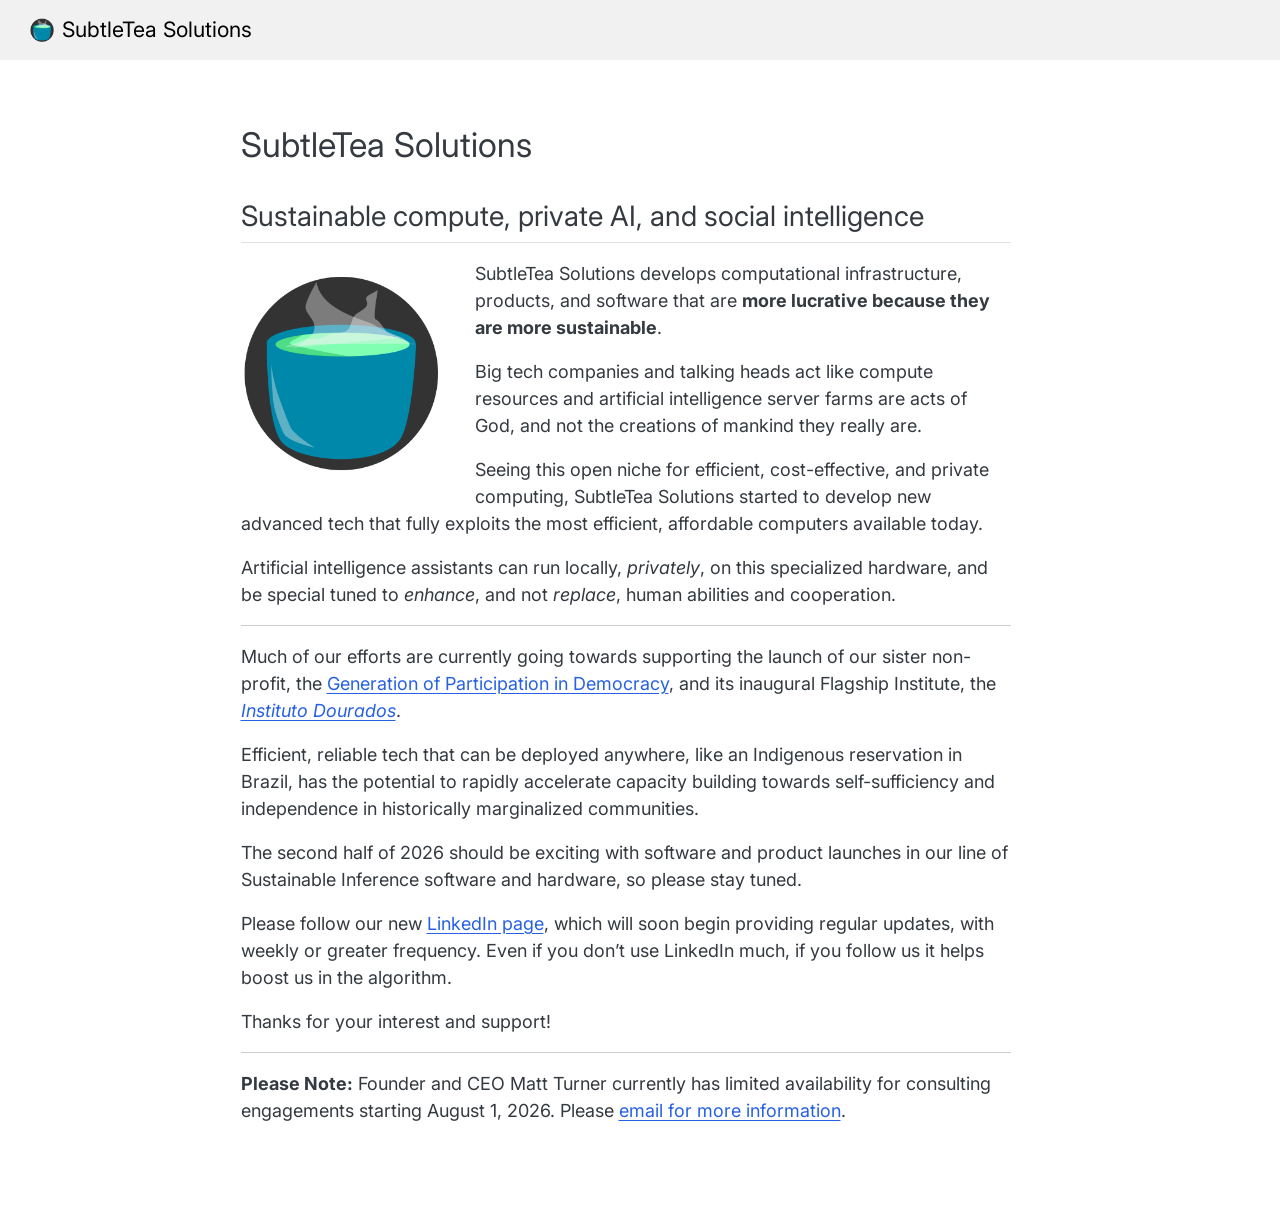
<file: index.html>
<!DOCTYPE html>
<html xmlns="http://www.w3.org/1999/xhtml" lang="en" xml:lang="en"><head>

<meta charset="utf-8">
<meta name="generator" content="quarto-1.9.36">

<meta name="viewport" content="width=device-width, initial-scale=1.0, user-scalable=yes">


<title>SubtleTea Solutions</title>
<style>
/* Default styles provided by pandoc.
** See https://pandoc.org/MANUAL.html#variables-for-html for config info.
*/
code{white-space: pre-wrap;}
span.smallcaps{font-variant: small-caps;}
div.columns{display: flex; gap: min(4vw, 1.5em);}
div.column{flex: auto; overflow-x: auto;}
div.hanging-indent{margin-left: 1.5em; text-indent: -1.5em;}
ul.task-list{list-style: none;}
ul.task-list li input[type="checkbox"] {
  width: 0.8em;
  margin: 0 0.8em 0.2em -1em; /* quarto-specific, see https://github.com/quarto-dev/quarto-cli/issues/4556 */ 
  vertical-align: middle;
}
</style>


<script src="site_libs/quarto-nav/quarto-nav.js"></script>
<script src="site_libs/quarto-nav/headroom.min.js"></script>
<link href="./favicon.png" rel="icon" type="image/png">
<script src="site_libs/clipboard/clipboard.min.js"></script>
<script src="site_libs/quarto-html/quarto.js" type="module"></script>
<script src="site_libs/quarto-html/tabsets/tabsets.js" type="module"></script>
<script src="site_libs/quarto-html/popper.min.js"></script>
<script src="site_libs/quarto-html/tippy.umd.min.js"></script>
<script src="site_libs/quarto-html/anchor.min.js"></script>
<link href="site_libs/quarto-html/tippy.css" rel="stylesheet">
<link href="site_libs/quarto-html/quarto-syntax-highlighting-845c23b38eaddc0f92fda52bfe77a8c8.css" rel="stylesheet" id="quarto-text-highlighting-styles">
<script src="site_libs/bootstrap/bootstrap.min.js"></script>
<link href="site_libs/bootstrap/bootstrap-icons.css" rel="stylesheet">
<link href="site_libs/bootstrap/bootstrap-44805e381d83f4076c6f70c2b698032b.min.css" rel="stylesheet" append-hash="true" id="quarto-bootstrap" data-mode="light">
<script id="quarto-search-options" type="application/json">{
  "language": {
    "search-no-results-text": "No results",
    "search-matching-documents-text": "matching documents",
    "search-copy-link-title": "Copy link to search",
    "search-hide-matches-text": "Hide additional matches",
    "search-more-match-text": "more match in this document",
    "search-more-matches-text": "more matches in this document",
    "search-clear-button-title": "Clear",
    "search-text-placeholder": "",
    "search-detached-cancel-button-title": "Cancel",
    "search-submit-button-title": "Submit",
    "search-label": "Search"
  }
}</script>


<meta property="og:title" content="SubtleTea Solutions">
<meta property="og:image" content="https://subtleteasolutions.com/images/circle-logo-teacup-nowordmark.png">
<meta property="og:site_name" content="SubtleTea Solutions">
<meta property="og:image:height" content="336">
<meta property="og:image:width" content="336">
<meta name="twitter:title" content="SubtleTea Solutions">
<meta name="twitter:image" content="https://subtleteasolutions.com/images/circle-logo-teacup-nowordmark.png">
<meta name="twitter:card" content="summary_large_image">
<meta name="twitter:image-height" content="336">
<meta name="twitter:image-width" content="336">
</head>

<body class="nav-fixed fullcontent quarto-light">

<div id="quarto-search-results"></div>
  <header id="quarto-header" class="headroom fixed-top">
    <nav class="navbar navbar-expand-lg " data-bs-theme="dark">
      <div class="navbar-container container-fluid">
      <div class="navbar-brand-container mx-auto">
    <a href="./index.html" class="navbar-brand navbar-brand-logo">
    <img src="./images/circle-logo-teacup-nowordmark.png" alt="" class="navbar-logo light-content">
    <img src="./images/circle-logo-teacup-nowordmark.png" alt="" class="navbar-logo dark-content">
    </a>
    <a class="navbar-brand" href="./index.html">
    <span class="navbar-title">SubtleTea Solutions</span>
    </a>
  </div>
        <div class="quarto-navbar-tools tools-end">
</div>
      </div> <!-- /container-fluid -->
    </nav>
</header>
<!-- content -->
<div id="quarto-content" class="quarto-container page-columns page-rows-contents page-layout-article page-navbar">
<!-- sidebar -->
<!-- margin-sidebar -->
    
<!-- main -->
<main class="content" id="quarto-document-content"><header id="title-block-header" class="quarto-title-block"></header>




<section id="subtletea-solutions" class="level1">
<h1>SubtleTea Solutions</h1>
<section id="subtitle" class="level2">
<h2 class="anchored" data-anchor-id="subtitle">Sustainable compute, private AI, and social intelligence</h2>
<div id="hero-photo">
<p><img src="images/circle-logo-teacup-nowordmark.png"></p>
</div>
<p>SubtleTea Solutions develops computational infrastructure, products, and software that are <strong>more lucrative because they are more sustainable</strong>.</p>
<p>Big tech companies and talking heads act like compute resources and artificial intelligence server farms are acts of God, and not the creations of mankind they really are.</p>
<p>Seeing this open niche for efficient, cost-effective, and private computing, SubtleTea Solutions started to develop new advanced tech that fully exploits the most efficient, affordable computers available today.</p>
<p>Artificial intelligence assistants can run locally, <em>privately</em>, on this specialized hardware, and be special tuned to <em>enhance</em>, and not <em>replace</em>, human abilities and cooperation.</p>
<hr>
<p>Much of our efforts are currently going towards supporting the launch of our sister non-profit, the <a href="https://gpdamericas.org">Generation of Participation in Democracy</a>, and its inaugural Flagship Institute, the <a href="https://institutodourados.org"><em>Instituto Dourados</em></a>.</p>
<p>Efficient, reliable tech that can be deployed anywhere, like an Indigenous reservation in Brazil, has the potential to rapidly accelerate capacity building towards self-sufficiency and independence in historically marginalized communities.</p>
<p>The second half of 2026 should be exciting with software and product launches in our line of Sustainable Inference software and hardware, so please stay tuned.</p>
<p>Please follow our new <a href="https://linkedin.com/company/subtletea-solutions">LinkedIn page</a>, which will soon begin providing regular updates, with weekly or greater frequency. Even if you don’t use LinkedIn much, if you follow us it helps boost us in the algorithm.</p>
<p>Thanks for your interest and support!</p>
<hr>
<p><strong>Please Note:</strong> Founder and CEO Matt Turner currently has limited availability for consulting engagements starting August 1, 2026. Please <a href="mailto:matt@mat.phd">email for more information</a>.</p>


</section>
</section>

</main> <!-- /main -->
<script id="quarto-html-after-body" type="application/javascript">
  window.document.addEventListener("DOMContentLoaded", function (event) {
    const icon = "";
    const anchorJS = new window.AnchorJS();
    anchorJS.options = {
      placement: 'right',
      icon: icon
    };
    anchorJS.add('.anchored');
    const isCodeAnnotation = (el) => {
      for (const clz of el.classList) {
        if (clz.startsWith('code-annotation-')) {                     
          return true;
        }
      }
      return false;
    }
    const onCopySuccess = function(e) {
      // button target
      const button = e.trigger;
      // don't keep focus
      button.blur();
      // flash "checked"
      button.classList.add('code-copy-button-checked');
      var currentTitle = button.getAttribute("title");
      button.setAttribute("title", "Copied!");
      let tooltip;
      if (window.bootstrap) {
        button.setAttribute("data-bs-toggle", "tooltip");
        button.setAttribute("data-bs-placement", "left");
        button.setAttribute("data-bs-title", "Copied!");
        tooltip = new bootstrap.Tooltip(button, 
          { trigger: "manual", 
            customClass: "code-copy-button-tooltip",
            offset: [0, -8]});
        tooltip.show();    
      }
      setTimeout(function() {
        if (tooltip) {
          tooltip.hide();
          button.removeAttribute("data-bs-title");
          button.removeAttribute("data-bs-toggle");
          button.removeAttribute("data-bs-placement");
        }
        button.setAttribute("title", currentTitle);
        button.classList.remove('code-copy-button-checked');
      }, 1000);
      // clear code selection
      e.clearSelection();
    }
    const getTextToCopy = function(trigger) {
      const outerScaffold = trigger.parentElement.cloneNode(true);
      const codeEl = outerScaffold.querySelector('code');
      for (const childEl of codeEl.children) {
        if (isCodeAnnotation(childEl)) {
          childEl.remove();
        }
      }
      return codeEl.innerText;
    }
    const clipboard = new window.ClipboardJS('.code-copy-button:not([data-in-quarto-modal])', {
      text: getTextToCopy
    });
    clipboard.on('success', onCopySuccess);
    if (window.document.getElementById('quarto-embedded-source-code-modal')) {
      const clipboardModal = new window.ClipboardJS('.code-copy-button[data-in-quarto-modal]', {
        text: getTextToCopy,
        container: window.document.getElementById('quarto-embedded-source-code-modal')
      });
      clipboardModal.on('success', onCopySuccess);
    }
      var localhostRegex = new RegExp(/^(?:http|https):\/\/localhost\:?[0-9]*\//);
      var mailtoRegex = new RegExp(/^mailto:/);
        var filterRegex = new RegExp("https:\/\/subtleteasolutions\.com");
      var isInternal = (href) => {
          return filterRegex.test(href) || localhostRegex.test(href) || mailtoRegex.test(href);
      }
      // Inspect non-navigation links and adorn them if external
     var links = window.document.querySelectorAll('a[href]:not(.nav-link):not(.navbar-brand):not(.toc-action):not(.sidebar-link):not(.sidebar-item-toggle):not(.pagination-link):not(.no-external):not([aria-hidden]):not(.dropdown-item):not(.quarto-navigation-tool):not(.about-link)');
      for (var i=0; i<links.length; i++) {
        const link = links[i];
        if (!isInternal(link.href)) {
          // undo the damage that might have been done by quarto-nav.js in the case of
          // links that we want to consider external
          if (link.dataset.originalHref !== undefined) {
            link.href = link.dataset.originalHref;
          }
        }
      }
    function tippyHover(el, contentFn, onTriggerFn, onUntriggerFn) {
      const config = {
        allowHTML: true,
        maxWidth: 500,
        delay: 100,
        arrow: false,
        appendTo: function(el) {
            return el.parentElement;
        },
        interactive: true,
        interactiveBorder: 10,
        theme: 'quarto',
        placement: 'bottom-start',
      };
      if (contentFn) {
        config.content = contentFn;
      }
      if (onTriggerFn) {
        config.onTrigger = onTriggerFn;
      }
      if (onUntriggerFn) {
        config.onUntrigger = onUntriggerFn;
      }
      window.tippy(el, config); 
    }
    const noterefs = window.document.querySelectorAll('a[role="doc-noteref"]');
    for (var i=0; i<noterefs.length; i++) {
      const ref = noterefs[i];
      tippyHover(ref, function() {
        // use id or data attribute instead here
        let href = ref.getAttribute('data-footnote-href') || ref.getAttribute('href');
        try { href = new URL(href).hash; } catch {}
        const id = href.replace(/^#\/?/, "");
        const note = window.document.getElementById(id);
        if (note) {
          return note.innerHTML;
        } else {
          return "";
        }
      });
    }
    const xrefs = window.document.querySelectorAll('a.quarto-xref');
    const processXRef = (id, note) => {
      // Strip column container classes
      const stripColumnClz = (el) => {
        el.classList.remove("page-full", "page-columns");
        if (el.children) {
          for (const child of el.children) {
            stripColumnClz(child);
          }
        }
      }
      stripColumnClz(note)
      if (id === null || id.startsWith('sec-')) {
        // Special case sections, only their first couple elements
        const container = document.createElement("div");
        if (note.children && note.children.length > 2) {
          container.appendChild(note.children[0].cloneNode(true));
          for (let i = 1; i < note.children.length; i++) {
            const child = note.children[i];
            if (child.tagName === "P" && child.innerText === "") {
              continue;
            } else {
              container.appendChild(child.cloneNode(true));
              break;
            }
          }
          if (window.Quarto?.typesetMath) {
            window.Quarto.typesetMath(container);
          }
          return container.innerHTML
        } else {
          if (window.Quarto?.typesetMath) {
            window.Quarto.typesetMath(note);
          }
          return note.innerHTML;
        }
      } else {
        // Remove any anchor links if they are present
        const anchorLink = note.querySelector('a.anchorjs-link');
        if (anchorLink) {
          anchorLink.remove();
        }
        if (window.Quarto?.typesetMath) {
          window.Quarto.typesetMath(note);
        }
        if (note.classList.contains("callout")) {
          return note.outerHTML;
        } else {
          return note.innerHTML;
        }
      }
    }
    for (var i=0; i<xrefs.length; i++) {
      const xref = xrefs[i];
      tippyHover(xref, undefined, function(instance) {
        instance.disable();
        let url = xref.getAttribute('href');
        let hash = undefined; 
        if (url.startsWith('#')) {
          hash = url;
        } else {
          try { hash = new URL(url).hash; } catch {}
        }
        if (hash) {
          const id = hash.replace(/^#\/?/, "");
          const note = window.document.getElementById(id);
          if (note !== null) {
            try {
              const html = processXRef(id, note.cloneNode(true));
              instance.setContent(html);
            } finally {
              instance.enable();
              instance.show();
            }
          } else {
            // See if we can fetch this
            fetch(url.split('#')[0])
            .then(res => res.text())
            .then(html => {
              const parser = new DOMParser();
              const htmlDoc = parser.parseFromString(html, "text/html");
              const note = htmlDoc.getElementById(id);
              if (note !== null) {
                const html = processXRef(id, note);
                instance.setContent(html);
              } 
            }).finally(() => {
              instance.enable();
              instance.show();
            });
          }
        } else {
          // See if we can fetch a full url (with no hash to target)
          // This is a special case and we should probably do some content thinning / targeting
          fetch(url)
          .then(res => res.text())
          .then(html => {
            const parser = new DOMParser();
            const htmlDoc = parser.parseFromString(html, "text/html");
            const note = htmlDoc.querySelector('main.content');
            if (note !== null) {
              // This should only happen for chapter cross references
              // (since there is no id in the URL)
              // remove the first header
              if (note.children.length > 0 && note.children[0].tagName === "HEADER") {
                note.children[0].remove();
              }
              const html = processXRef(null, note);
              instance.setContent(html);
            } 
          }).finally(() => {
            instance.enable();
            instance.show();
          });
        }
      }, function(instance) {
      });
    }
        let selectedAnnoteEl;
        const selectorForAnnotation = ( cell, annotation) => {
          let cellAttr = 'data-code-cell="' + cell + '"';
          let lineAttr = 'data-code-annotation="' +  annotation + '"';
          const selector = 'span[' + cellAttr + '][' + lineAttr + ']';
          return selector;
        }
        const selectCodeLines = (annoteEl) => {
          const doc = window.document;
          const targetCell = annoteEl.getAttribute("data-target-cell");
          const targetAnnotation = annoteEl.getAttribute("data-target-annotation");
          const annoteSpan = window.document.querySelector(selectorForAnnotation(targetCell, targetAnnotation));
          const lines = annoteSpan.getAttribute("data-code-lines").split(",");
          const lineIds = lines.map((line) => {
            return targetCell + "-" + line;
          })
          let top = null;
          let height = null;
          let parent = null;
          if (lineIds.length > 0) {
              //compute the position of the single el (top and bottom and make a div)
              const el = window.document.getElementById(lineIds[0]);
              top = el.offsetTop;
              height = el.offsetHeight;
              parent = el.parentElement.parentElement;
            if (lineIds.length > 1) {
              const lastEl = window.document.getElementById(lineIds[lineIds.length - 1]);
              const bottom = lastEl.offsetTop + lastEl.offsetHeight;
              height = bottom - top;
            }
            if (top !== null && height !== null && parent !== null) {
              // cook up a div (if necessary) and position it 
              let div = window.document.getElementById("code-annotation-line-highlight");
              if (div === null) {
                div = window.document.createElement("div");
                div.setAttribute("id", "code-annotation-line-highlight");
                div.style.position = 'absolute';
                parent.appendChild(div);
              }
              div.style.top = top - 2 + "px";
              div.style.height = height + 4 + "px";
              div.style.left = 0;
              let gutterDiv = window.document.getElementById("code-annotation-line-highlight-gutter");
              if (gutterDiv === null) {
                gutterDiv = window.document.createElement("div");
                gutterDiv.setAttribute("id", "code-annotation-line-highlight-gutter");
                gutterDiv.style.position = 'absolute';
                const codeCell = window.document.getElementById(targetCell);
                const gutter = codeCell.querySelector('.code-annotation-gutter');
                gutter.appendChild(gutterDiv);
              }
              gutterDiv.style.top = top - 2 + "px";
              gutterDiv.style.height = height + 4 + "px";
            }
            selectedAnnoteEl = annoteEl;
          }
        };
        const unselectCodeLines = () => {
          const elementsIds = ["code-annotation-line-highlight", "code-annotation-line-highlight-gutter"];
          elementsIds.forEach((elId) => {
            const div = window.document.getElementById(elId);
            if (div) {
              div.remove();
            }
          });
          selectedAnnoteEl = undefined;
        };
          // Handle positioning of the toggle
      window.addEventListener(
        "resize",
        throttle(() => {
          elRect = undefined;
          if (selectedAnnoteEl) {
            selectCodeLines(selectedAnnoteEl);
          }
        }, 10)
      );
      function throttle(fn, ms) {
      let throttle = false;
      let timer;
        return (...args) => {
          if(!throttle) { // first call gets through
              fn.apply(this, args);
              throttle = true;
          } else { // all the others get throttled
              if(timer) clearTimeout(timer); // cancel #2
              timer = setTimeout(() => {
                fn.apply(this, args);
                timer = throttle = false;
              }, ms);
          }
        };
      }
        // Attach click handler to the DT
        const annoteDls = window.document.querySelectorAll('dt[data-target-cell]');
        for (const annoteDlNode of annoteDls) {
          annoteDlNode.addEventListener('click', (event) => {
            const clickedEl = event.target;
            if (clickedEl !== selectedAnnoteEl) {
              unselectCodeLines();
              const activeEl = window.document.querySelector('dt[data-target-cell].code-annotation-active');
              if (activeEl) {
                activeEl.classList.remove('code-annotation-active');
              }
              selectCodeLines(clickedEl);
              clickedEl.classList.add('code-annotation-active');
            } else {
              // Unselect the line
              unselectCodeLines();
              clickedEl.classList.remove('code-annotation-active');
            }
          });
        }
    const findCites = (el) => {
      const parentEl = el.parentElement;
      if (parentEl) {
        const cites = parentEl.dataset.cites;
        if (cites) {
          return {
            el,
            cites: cites.split(' ')
          };
        } else {
          return findCites(el.parentElement)
        }
      } else {
        return undefined;
      }
    };
    var bibliorefs = window.document.querySelectorAll('a[role="doc-biblioref"]');
    for (var i=0; i<bibliorefs.length; i++) {
      const ref = bibliorefs[i];
      const citeInfo = findCites(ref);
      if (citeInfo) {
        tippyHover(citeInfo.el, function() {
          var popup = window.document.createElement('div');
          citeInfo.cites.forEach(function(cite) {
            var citeDiv = window.document.createElement('div');
            citeDiv.classList.add('hanging-indent');
            citeDiv.classList.add('csl-entry');
            var biblioDiv = window.document.getElementById('ref-' + cite);
            if (biblioDiv) {
              citeDiv.innerHTML = biblioDiv.innerHTML;
            }
            popup.appendChild(citeDiv);
          });
          return popup.innerHTML;
        });
      }
    }
  });
  </script>
</div> <!-- /content -->




</body></html>
</file>
<file: site_libs/quarto-html/tippy.css>
.tippy-box[data-animation=fade][data-state=hidden]{opacity:0}[data-tippy-root]{max-width:calc(100vw - 10px)}.tippy-box{position:relative;background-color:#333;color:#fff;border-radius:4px;font-size:14px;line-height:1.4;white-space:normal;outline:0;transition-property:transform,visibility,opacity}.tippy-box[data-placement^=top]>.tippy-arrow{bottom:0}.tippy-box[data-placement^=top]>.tippy-arrow:before{bottom:-7px;left:0;border-width:8px 8px 0;border-top-color:initial;transform-origin:center top}.tippy-box[data-placement^=bottom]>.tippy-arrow{top:0}.tippy-box[data-placement^=bottom]>.tippy-arrow:before{top:-7px;left:0;border-width:0 8px 8px;border-bottom-color:initial;transform-origin:center bottom}.tippy-box[data-placement^=left]>.tippy-arrow{right:0}.tippy-box[data-placement^=left]>.tippy-arrow:before{border-width:8px 0 8px 8px;border-left-color:initial;right:-7px;transform-origin:center left}.tippy-box[data-placement^=right]>.tippy-arrow{left:0}.tippy-box[data-placement^=right]>.tippy-arrow:before{left:-7px;border-width:8px 8px 8px 0;border-right-color:initial;transform-origin:center right}.tippy-box[data-inertia][data-state=visible]{transition-timing-function:cubic-bezier(.54,1.5,.38,1.11)}.tippy-arrow{width:16px;height:16px;color:#333}.tippy-arrow:before{content:"";position:absolute;border-color:transparent;border-style:solid}.tippy-content{position:relative;padding:5px 9px;z-index:1}
</file>
<file: site_libs/quarto-html/quarto-syntax-highlighting-845c23b38eaddc0f92fda52bfe77a8c8.css>
/* quarto syntax highlight colors */
:root {
  --quarto-hl-ot-color: #003B4F;
  --quarto-hl-at-color: #657422;
  --quarto-hl-ss-color: #20794D;
  --quarto-hl-an-color: #5E5E5E;
  --quarto-hl-fu-color: #4758AB;
  --quarto-hl-st-color: #20794D;
  --quarto-hl-cf-color: #003B4F;
  --quarto-hl-op-color: #5E5E5E;
  --quarto-hl-er-color: #AD0000;
  --quarto-hl-bn-color: #AD0000;
  --quarto-hl-al-color: #AD0000;
  --quarto-hl-va-color: #111111;
  --quarto-hl-bu-color: inherit;
  --quarto-hl-ex-color: inherit;
  --quarto-hl-pp-color: #AD0000;
  --quarto-hl-in-color: #5E5E5E;
  --quarto-hl-vs-color: #20794D;
  --quarto-hl-wa-color: #5E5E5E;
  --quarto-hl-do-color: #5E5E5E;
  --quarto-hl-im-color: #00769E;
  --quarto-hl-ch-color: #20794D;
  --quarto-hl-dt-color: #AD0000;
  --quarto-hl-fl-color: #AD0000;
  --quarto-hl-co-color: #5E5E5E;
  --quarto-hl-cv-color: #5E5E5E;
  --quarto-hl-cn-color: #8f5902;
  --quarto-hl-sc-color: #5E5E5E;
  --quarto-hl-dv-color: #AD0000;
  --quarto-hl-kw-color: #003B4F;
}

/* other quarto variables */
:root {
  --quarto-font-monospace: SFMono-Regular, Menlo, Monaco, Consolas, "Liberation Mono", "Courier New", monospace;
}

/* syntax highlight based on Pandoc's rules */
pre > code.sourceCode > span {
  color: #003B4F;
}

code.sourceCode > span {
  color: #003B4F;
}

div.sourceCode,
div.sourceCode pre.sourceCode {
  color: #003B4F;
}

/* Normal */
code span {
  color: #003B4F;
}

/* Alert */
code span.al {
  color: #AD0000;
  font-style: inherit;
}

/* Annotation */
code span.an {
  color: #5E5E5E;
  font-style: inherit;
}

/* Attribute */
code span.at {
  color: #657422;
  font-style: inherit;
}

/* BaseN */
code span.bn {
  color: #AD0000;
  font-style: inherit;
}

/* BuiltIn */
code span.bu {
  font-style: inherit;
}

/* ControlFlow */
code span.cf {
  color: #003B4F;
  font-weight: bold;
  font-style: inherit;
}

/* Char */
code span.ch {
  color: #20794D;
  font-style: inherit;
}

/* Constant */
code span.cn {
  color: #8f5902;
  font-style: inherit;
}

/* Comment */
code span.co {
  color: #5E5E5E;
  font-style: inherit;
}

/* CommentVar */
code span.cv {
  color: #5E5E5E;
  font-style: italic;
}

/* Documentation */
code span.do {
  color: #5E5E5E;
  font-style: italic;
}

/* DataType */
code span.dt {
  color: #AD0000;
  font-style: inherit;
}

/* DecVal */
code span.dv {
  color: #AD0000;
  font-style: inherit;
}

/* Error */
code span.er {
  color: #AD0000;
  font-style: inherit;
}

/* Extension */
code span.ex {
  font-style: inherit;
}

/* Float */
code span.fl {
  color: #AD0000;
  font-style: inherit;
}

/* Function */
code span.fu {
  color: #4758AB;
  font-style: inherit;
}

/* Import */
code span.im {
  color: #00769E;
  font-style: inherit;
}

/* Information */
code span.in {
  color: #5E5E5E;
  font-style: inherit;
}

/* Keyword */
code span.kw {
  color: #003B4F;
  font-weight: bold;
  font-style: inherit;
}

/* Operator */
code span.op {
  color: #5E5E5E;
  font-style: inherit;
}

/* Other */
code span.ot {
  color: #003B4F;
  font-style: inherit;
}

/* Preprocessor */
code span.pp {
  color: #AD0000;
  font-style: inherit;
}

/* SpecialChar */
code span.sc {
  color: #5E5E5E;
  font-style: inherit;
}

/* SpecialString */
code span.ss {
  color: #20794D;
  font-style: inherit;
}

/* String */
code span.st {
  color: #20794D;
  font-style: inherit;
}

/* Variable */
code span.va {
  color: #111111;
  font-style: inherit;
}

/* VerbatimString */
code span.vs {
  color: #20794D;
  font-style: inherit;
}

/* Warning */
code span.wa {
  color: #5E5E5E;
  font-style: italic;
}

.prevent-inlining {
  content: "</";
}

/*# sourceMappingURL=ac89f0bb514bba72461919f78549e31c.css.map */
</file>
